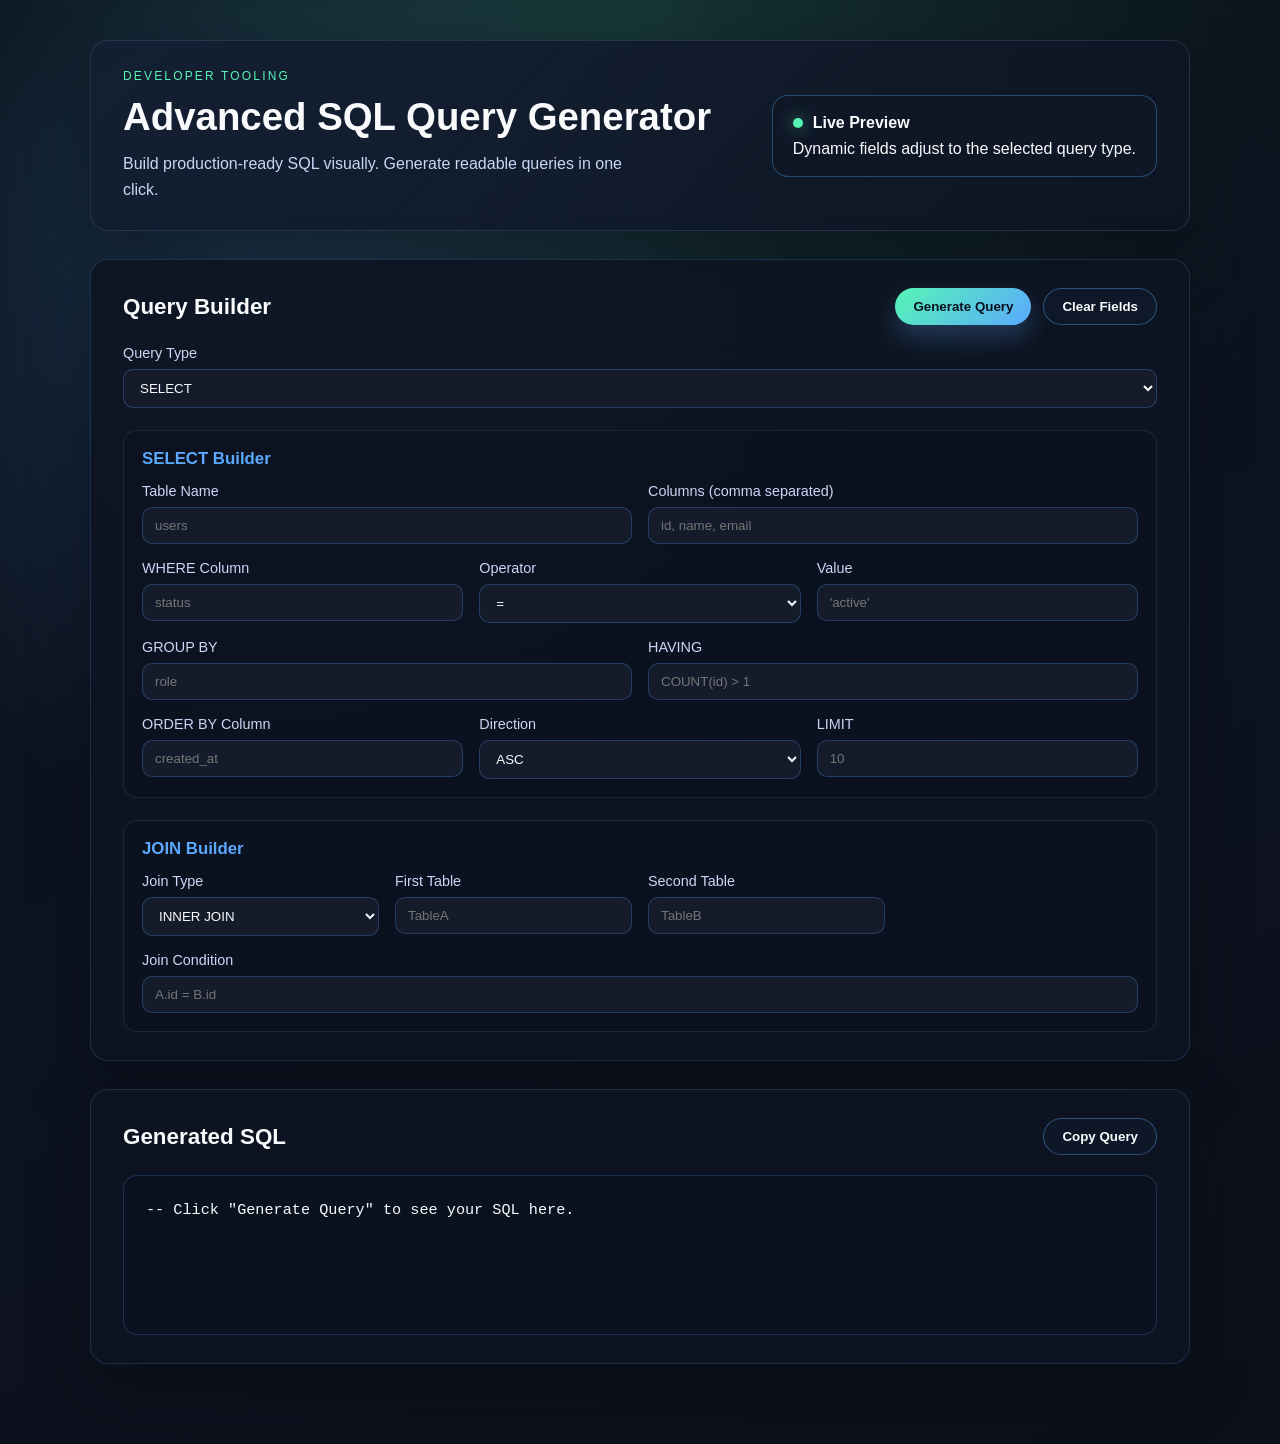
<file: index.html>
<!DOCTYPE html>
<html lang="en">
<head>
  <meta charset="UTF-8" />
  <meta name="viewport" content="width=device-width, initial-scale=1.0" />
  <title>Advanced SQL Query Generator</title>
  <link rel="stylesheet" href="style.css" />
</head>
<body>
  <main class="app">
    <header class="hero">
      <div>
        <p class="eyebrow">Developer Tooling</p>
        <h1>Advanced SQL Query Generator</h1>
        <p class="subtitle">Build production-ready SQL visually. Generate readable queries in one click.</p>
      </div>
      <div class="status-card">
        <div class="status">
          <span class="pulse"></span>
          <span>Live Preview</span>
        </div>
        <p>Dynamic fields adjust to the selected query type.</p>
      </div>
    </header>

    <section class="panel">
      <div class="panel-header">
        <h2>Query Builder</h2>
        <div class="actions">
          <button id="generateBtn" class="btn primary">Generate Query</button>
          <button id="resetBtn" class="btn ghost">Clear Fields</button>
        </div>
      </div>

      <div class="form-grid">
        <label class="field">
          <span>Query Type</span>
          <select id="queryType">
            <option value="select" selected>SELECT</option>
            <option value="insert">INSERT</option>
            <option value="update">UPDATE</option>
            <option value="delete">DELETE</option>
          </select>
        </label>

        <div id="selectFields" class="section">
          <h3>SELECT Builder</h3>
          <div class="section-grid">
            <label class="field">
              <span>Table Name</span>
              <input id="selectTable" type="text" placeholder="users" />
            </label>
            <label class="field">
              <span>Columns (comma separated)</span>
              <input id="selectColumns" type="text" placeholder="id, name, email" />
            </label>
          </div>
          <div class="section-grid">
            <label class="field">
              <span>WHERE Column</span>
              <input id="whereColumn" type="text" placeholder="status" />
            </label>
            <label class="field">
              <span>Operator</span>
              <select id="whereOperator">
                <option value="=">=</option>
                <option value="!=">!=</option>
                <option value=">">&gt;</option>
                <option value=">=">&gt;=</option>
                <option value="<">&lt;</option>
                <option value="<=">&lt;=</option>
                <option value="LIKE">LIKE</option>
                <option value="IN">IN</option>
              </select>
            </label>
            <label class="field">
              <span>Value</span>
              <input id="whereValue" type="text" placeholder="'active'" />
            </label>
          </div>
          <div class="section-grid">
            <label class="field">
              <span>GROUP BY</span>
              <input id="groupBy" type="text" placeholder="role" />
            </label>
            <label class="field">
              <span>HAVING</span>
              <input id="having" type="text" placeholder="COUNT(id) > 1" />
            </label>
          </div>
          <div class="section-grid">
            <label class="field">
              <span>ORDER BY Column</span>
              <input id="orderBy" type="text" placeholder="created_at" />
            </label>
            <label class="field">
              <span>Direction</span>
              <select id="orderDirection">
                <option value="ASC">ASC</option>
                <option value="DESC">DESC</option>
              </select>
            </label>
            <label class="field">
              <span>LIMIT</span>
              <input id="limit" type="number" min="1" placeholder="10" />
            </label>
          </div>
        </div>

        <div id="joinFields" class="section">
          <h3>JOIN Builder</h3>
          <div class="section-grid">
            <label class="field">
              <span>Join Type</span>
              <select id="joinType">
                <option value="INNER JOIN">INNER JOIN</option>
                <option value="LEFT JOIN">LEFT JOIN</option>
                <option value="RIGHT JOIN">RIGHT JOIN</option>
                <option value="FULL JOIN">FULL JOIN</option>
              </select>
            </label>
            <label class="field">
              <span>First Table</span>
              <input id="joinTableA" type="text" placeholder="TableA" />
            </label>
            <label class="field">
              <span>Second Table</span>
              <input id="joinTableB" type="text" placeholder="TableB" />
            </label>
            <label class="field full">
              <span>Join Condition</span>
              <input id="joinCondition" type="text" placeholder="A.id = B.id" />
            </label>
          </div>
        </div>

        <div id="insertFields" class="section hidden">
          <h3>INSERT Builder</h3>
          <div class="section-grid">
            <label class="field">
              <span>Table Name</span>
              <input id="insertTable" type="text" placeholder="users" />
            </label>
            <label class="field">
              <span>Columns</span>
              <input id="insertColumns" type="text" placeholder="name, email" />
            </label>
            <label class="field">
              <span>Values</span>
              <input id="insertValues" type="text" placeholder="'Ava', 'ava@mail.com'" />
            </label>
          </div>
        </div>

        <div id="updateFields" class="section hidden">
          <h3>UPDATE Builder</h3>
          <div class="section-grid">
            <label class="field">
              <span>Table Name</span>
              <input id="updateTable" type="text" placeholder="users" />
            </label>
            <label class="field">
              <span>Column</span>
              <input id="updateColumn" type="text" placeholder="status" />
            </label>
            <label class="field">
              <span>New Value</span>
              <input id="updateValue" type="text" placeholder="'active'" />
            </label>
            <label class="field full">
              <span>WHERE Condition</span>
              <input id="updateWhere" type="text" placeholder="id = 42" />
            </label>
          </div>
        </div>

        <div id="deleteFields" class="section hidden">
          <h3>DELETE Builder</h3>
          <div class="section-grid">
            <label class="field">
              <span>Table Name</span>
              <input id="deleteTable" type="text" placeholder="users" />
            </label>
            <label class="field full">
              <span>WHERE Condition</span>
              <input id="deleteWhere" type="text" placeholder="created_at < '2024-01-01'" />
            </label>
          </div>
        </div>
      </div>
    </section>

    <section class="panel output">
      <div class="panel-header">
        <h2>Generated SQL</h2>
        <div class="actions">
          <button id="copyBtn" class="btn ghost">Copy Query</button>
        </div>
      </div>
      <pre id="sqlOutput" class="code">-- Click "Generate Query" to see your SQL here.</pre>
    </section>
  </main>

  <script src="script.js"></script>
</body>
</html>
</file>
<file: style.css>
:root {
  --bg: #0c111b;
  --panel: #141c2c;
  --panel-2: #101827;
  --text: #f8fafc;
  --muted: #cbd5f5;
  --accent: #57f5b5;
  --accent-2: #5aa9ff;
  --danger: #ff6b6b;
  --code: #0a1220;
  --border: rgba(120, 143, 180, 0.3);
  --shadow: 0 24px 60px rgba(8, 12, 20, 0.45);
  --mono: "JetBrains Mono", "Fira Code", "SFMono-Regular", Consolas, monospace;
  --sans: "Space Grotesk", "Segoe UI", sans-serif;
}

* {
  box-sizing: border-box;
  margin: 0;
  padding: 0;
}

body {
  font-family: var(--sans);
  background: radial-gradient(circle at top, rgba(87, 245, 181, 0.16), transparent 45%),
    radial-gradient(circle at 20% 20%, rgba(90, 169, 255, 0.2), transparent 35%),
    linear-gradient(160deg, #070c14 0%, #0d1421 50%, #0c101a 100%);
  color: var(--text);
  min-height: 100vh;
  display: flex;
  justify-content: center;
  padding: 40px 20px 80px;
}

.app {
  width: min(1100px, 100%);
  display: flex;
  flex-direction: column;
  gap: 28px;
}

.hero {
  display: flex;
  justify-content: space-between;
  align-items: center;
  gap: 24px;
  padding: 28px 32px;
  background: linear-gradient(135deg, rgba(20, 31, 51, 0.95), rgba(14, 20, 34, 0.9));
  border-radius: 18px;
  border: 1px solid rgba(96, 120, 167, 0.25);
  box-shadow: var(--shadow);
}

.eyebrow {
  text-transform: uppercase;
  letter-spacing: 0.18em;
  font-size: 12px;
  color: var(--accent);
}

.hero h1 {
  font-size: clamp(2.1rem, 3vw, 3rem);
  margin-top: 12px;
}

.subtitle {
  color: var(--muted);
  margin-top: 12px;
  max-width: 520px;
  line-height: 1.6;
}

.status-card {
  background: rgba(16, 24, 39, 0.9);
  border-radius: 16px;
  padding: 18px 20px;
  border: 1px solid rgba(90, 169, 255, 0.35);
  min-width: 220px;
}

.status {
  display: flex;
  align-items: center;
  gap: 10px;
  font-weight: 600;
  margin-bottom: 8px;
}

.pulse {
  width: 10px;
  height: 10px;
  border-radius: 50%;
  background: var(--accent);
  box-shadow: 0 0 16px rgba(87, 245, 181, 0.6);
  animation: pulse 1.5s infinite;
}

.panel {
  background: rgba(14, 20, 34, 0.9);
  border-radius: 18px;
  padding: 28px 32px;
  border: 1px solid rgba(90, 169, 255, 0.18);
  box-shadow: var(--shadow);
}

.panel-header {
  display: flex;
  justify-content: space-between;
  align-items: center;
  gap: 16px;
  margin-bottom: 20px;
}

.panel-header h2 {
  font-size: 1.4rem;
}

.form-grid {
  display: flex;
  flex-direction: column;
  gap: 22px;
}

.section {
  border-radius: 14px;
  padding: 18px;
  background: rgba(12, 18, 32, 0.7);
  border: 1px solid rgba(96, 120, 167, 0.2);
}

.section h3 {
  font-size: 1.05rem;
  margin-bottom: 14px;
  color: var(--accent-2);
}

.section-grid {
  display: grid;
  grid-template-columns: repeat(auto-fit, minmax(200px, 1fr));
  gap: 16px;
  margin-bottom: 16px;
}

.section-grid:last-child {
  margin-bottom: 0;
}

.field {
  display: flex;
  flex-direction: column;
  gap: 8px;
  font-size: 0.9rem;
  color: var(--muted);
}

.field input,
.field select {
  background: var(--panel);
  border: 1px solid rgba(90, 169, 255, 0.25);
  padding: 10px 12px;
  border-radius: 10px;
  color: var(--text);
  outline: none;
  transition: border 0.2s ease, box-shadow 0.2s ease;
}

.field input:focus,
.field select:focus {
  border-color: var(--accent);
  box-shadow: 0 0 0 3px rgba(87, 245, 181, 0.2);
}

.field.full {
  grid-column: 1 / -1;
}

.actions {
  display: flex;
  gap: 12px;
}

.btn {
  border: none;
  border-radius: 999px;
  padding: 10px 18px;
  font-weight: 600;
  cursor: pointer;
  transition: transform 0.2s ease, box-shadow 0.2s ease;
}

.btn.primary {
  background: linear-gradient(135deg, var(--accent), var(--accent-2));
  color: #08111d;
  box-shadow: 0 12px 25px rgba(90, 169, 255, 0.25);
}

.btn.ghost {
  background: rgba(15, 26, 43, 0.8);
  color: var(--text);
  border: 1px solid rgba(90, 169, 255, 0.4);
}

.btn:hover {
  transform: translateY(-1px);
}

.output {
  position: relative;
}

.code {
  background: var(--code);
  border-radius: 14px;
  padding: 22px;
  font-family: var(--mono);
  font-size: 0.95rem;
  line-height: 1.6;
  border: 1px solid rgba(90, 169, 255, 0.2);
  white-space: pre-wrap;
  min-height: 160px;
}

.code .kw {
  color: #5aa9ff;
  font-weight: 600;
}

.code .id {
  color: #f8fafc;
}

.code .num {
  color: #fbbf24;
}

.code .str {
  color: #f472b6;
}

.hidden {
  display: none;
}

@keyframes pulse {
  0% { transform: scale(1); opacity: 1; }
  70% { transform: scale(1.6); opacity: 0.2; }
  100% { transform: scale(1); opacity: 1; }
}

@media (max-width: 920px) {
  .hero {
    flex-direction: column;
    align-items: flex-start;
  }

  .panel-header {
    flex-direction: column;
    align-items: flex-start;
  }

  .actions {
    width: 100%;
    justify-content: flex-start;
    flex-wrap: wrap;
  }
}

@media (max-width: 620px) {
  body {
    padding: 28px 16px 60px;
  }

  .panel,
  .hero {
    padding: 22px;
  }

  .code {
    font-size: 0.88rem;
  }
}
</file>
